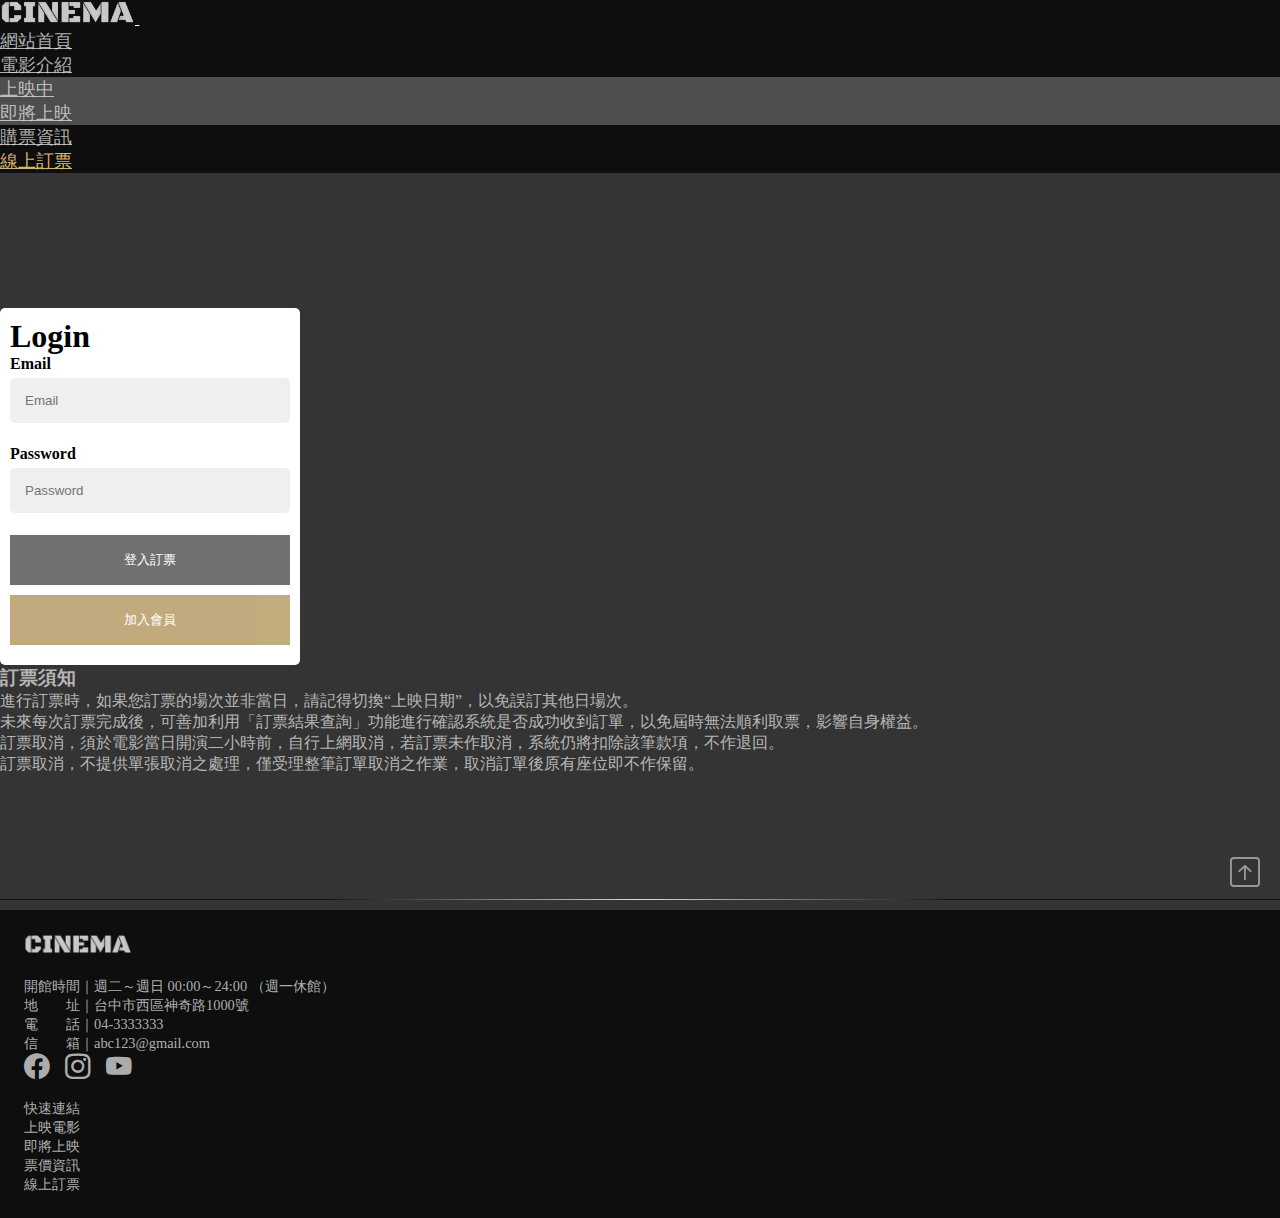
<file: book.html>
<!DOCTYPE html>
<html lang="en">
  <head>
    <meta charset="UTF-8" />
    <meta name="viewport" content="width=device-width, initial-scale=1.0" />
    <title>線上訂票</title>
    <base target="_self" />
    <link
      href="https://cdn.jsdelivr.net/npm/bootstrap@5.2.3/dist/css/bootstrap.min.css"
      rel="stylesheet"
      integrity="sha384-rbsA2VBKQhggwzxH7pPCaAqO46MgnOM80zW1RWuH61DGLwZJEdK2Kadq2F9CUG65"
      crossorigin="anonymous"
    />
    <link
      rel="stylesheet"
      href="https://cdn.jsdelivr.net/npm/bootstrap-icons@1.10.5/font/bootstrap-icons.css"
    />
    <link rel="stylesheet" href="./style/style.css" />
    <link rel="stylesheet" href="./style/style_2.css" />
  </head>

  <body>
    <nav class="navbar navbar-expand-lg py-1 fixed-top">
      <div class="container-fluid">
        <a class="navbar-brand fs-2" href="index.html">
          <img src="./img/logo-removebg-preview.png" class="logo mb-2 ms-1" />
        </a>
        <button
          class="navbar-toggler"
          type="button"
          data-bs-toggle="collapse"
          data-bs-target="#navbarSupportedContent"
          aria-controls="navbarSupportedContent"
          aria-expanded="false"
          aria-label="Toggle navigation"
        >
          <span class="navbar-toggler-icon"></span>
        </button>
        <div class="collapse navbar-collapse" id="navbarSupportedContent">
          <ul class="navbar-nav me-auto mb-2 mb-lg-0">
            <li class="nav-item">
              <a class="nav-link px-3" aria-current="page" href="index.html"
                >網站首頁</a
              >
            </li>
            <li class="nav-item dropdown">
              <a
                class="nav-link px-3 dropdown-toggle"
                href="#"
                role="button"
                data-bs-toggle="dropdown"
                aria-expanded="false"
              >
                電影介紹
              </a>
              <ul class="dropdown-menu">
                <li>
                  <a class="dropdown-item" href="ingmovie.html">上映中</a>
                </li>
                <li>
                  <a class="dropdown-item" href="commovies.html">即將上映</a>
                </li>
              </ul>
            </li>
            <li class="nav-item">
              <a class="nav-link px-3" aria-current="page" href="price.html"
                >購票資訊</a
              >
            </li>
            <li class="nav-item">
              <a class="nav-link px-3 home active" aria-current="page" href="#"
                >線上訂票</a
              >
            </li>
          </ul>
          <!-- 搜尋功能 -->
          <!-- <form
            id="searchArea"
            class="d-flex justify-content-sm-start p-1"
            role="search"
          >
            <input
              class="form-control me-3 w-75 navInput"
              type="search"
              placeholder="Search"
              aria-label="Search"
            />
            <button class="btn btn-outline-success btn-sm navBtn" type="submit">
              Search
            </button>
          </form> -->
          <!-- 切換顏色功能 -->
          <!-- <div class="form-check form-switch">
            <label class="form-check-label" for="colorSwitch"></label>
            <i class="bi bi-moon-stars-fill text-light fs-6"></i>
            <input
              class="form-check-input"
              type="checkbox"
              role="switch"
              id="colorSwitch"
            />
            <label class="form-check-label" for="colorSwitch"
              ><i class="bi bi-brightness-high-fill text-light fs-5"></i
            ></label>
          </div> -->
        </div>
      </div>
      <div id="line"></div>
    </nav>
    <!-- 訂票 -->
    <section class="book container d-flex justify-content-around flex-wrap">
      <div class="form-popup mb-2" id="myForm">
        <form class="form-container my-3">
          <h1>Login</h1>

          <label for="email"><b>Email</b></label>
          <input type="text" placeholder="Email" name="email" required />

          <label for="psw"><b>Password</b></label>
          <input type="password" placeholder="Password" name="psw" required />

          <button type="submit" class="btn" id="login">登入訂票</button>
          <button type="submit" class="btn" id="join">加入會員</button>
        </form>
      </div>

      <div class="contentArea mx-2">
        <h3 class="my-3 text-white">訂票須知</h3>
        <p>
          進行訂票時，如果您訂票的場次並非當日，請記得切換“上映日期”，以免誤訂其他日場次。
        </p>
        <p>
          未來每次訂票完成後，可善加利用「訂票結果查詢」功能進行確認系統是否成功收到訂單，以免屆時無法順利取票，影響自身權益。
        </p>
        <p>
          訂票取消，須於電影當日開演二小時前，自行上網取消，若訂票未作取消，系統仍將扣除該筆款項，不作退回。
        </p>
        <p>
          訂票取消，不提供單張取消之處理，僅受理整筆訂單取消之作業，取消訂單後原有座位即不作保留。
        </p>
      </div>
    </section>
    <!-- 頁尾 -->
    <footer class="container-100 d-flex">
      <div class="footinfo mx-5">
        <img src="./img/logo-removebg-preview.png" />
        <p>開館時間｜週二～週日 00:00～24:00 （週一休館）</p>
        <p>地　　址｜台中市西區神奇路1000號</p>
        <p>電　　話｜04-3333333</p>
        <p>信　　箱｜abc123@gmail.com</p>
        <a href="#"><i class="bi bi-facebook"></i></a>
        <a href="#"><i class="bi bi-instagram"></i></a>
        <a href="#"><i class="bi bi-youtube"></i></a>
      </div>
      <div class="footlink d-flex flex-column text-center mx-5">
        <p class="text-light">快速連結</p>
        <p><a href="./ingmovie.html">上映電影</a></p>
        <p><a href="./commovies.html">即將上映</a></p>
        <p><a href="./price.html">票價資訊</a></p>
        <p><a href="./book.html">線上訂票</a></p>
      </div>
      <a href="#"><i class="bi bi-arrow-up-square top"></i></a>

    </footer>
  </body>
</html>
</file>
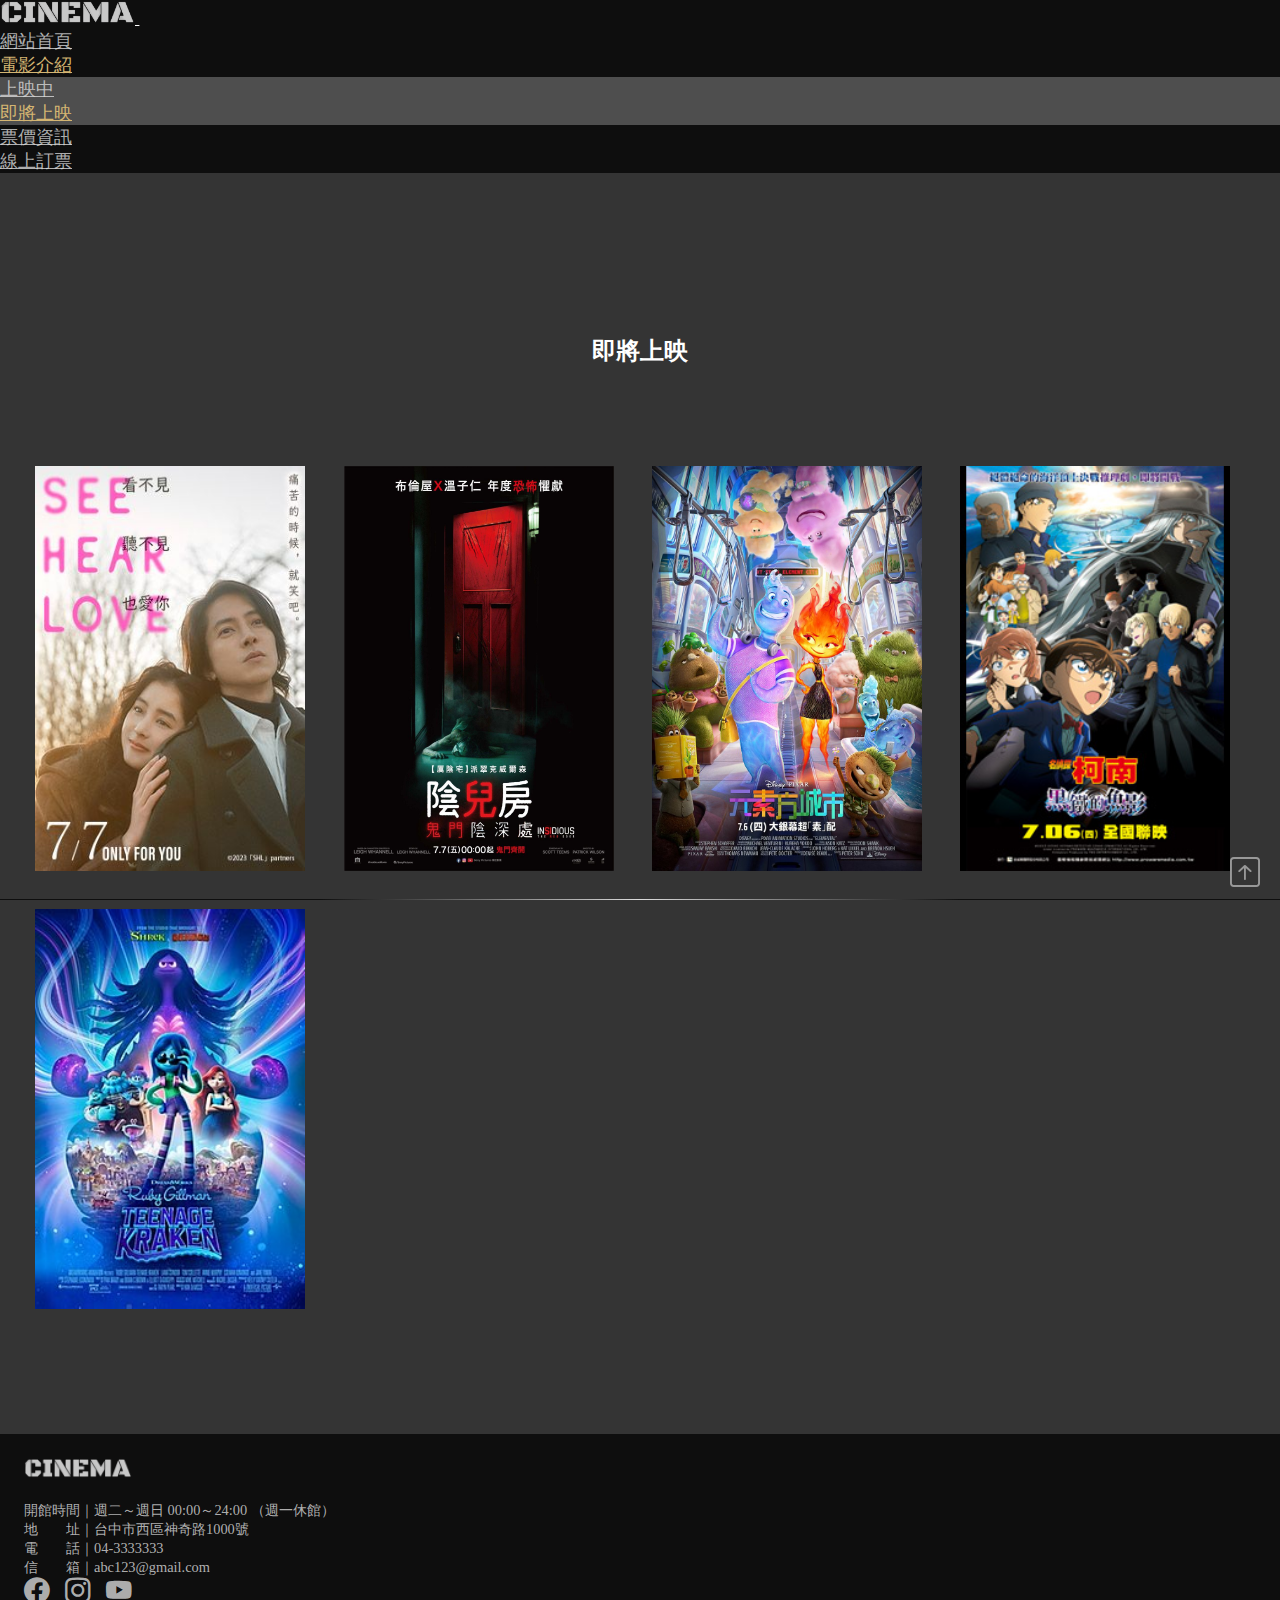
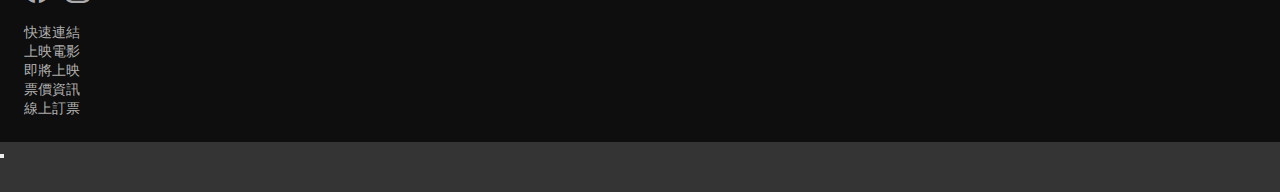
<file: commovies.html>
<!DOCTYPE html>
<html lang="en">
  <head>
    <meta charset="UTF-8" />
    <meta name="viewport" content="width=device-width, initial-scale=1.0" />
    <title>即將上映</title>
    <base target="_self" />

    <link
      href="https://cdn.jsdelivr.net/npm/bootstrap@5.2.3/dist/css/bootstrap.min.css"
      rel="stylesheet"
      integrity="sha384-rbsA2VBKQhggwzxH7pPCaAqO46MgnOM80zW1RWuH61DGLwZJEdK2Kadq2F9CUG65"
      crossorigin="anonymous"
    />
    <link
      rel="stylesheet"
      href="https://cdn.jsdelivr.net/npm/bootstrap-icons@1.10.5/font/bootstrap-icons.css"
    />
    <link rel="stylesheet" href="./style/style.css" />
    <link rel="stylesheet" href="./style/style_2.css" />
  </head>

  <body>
    <!-- 導覽列 -->
    <nav class="navbar navbar-expand-lg py-1 fixed-top">
      <div class="container-fluid">
        <a class="navbar-brand fs-2" href="index.html">
          <img src="./img/logo-removebg-preview.png" class="logo mb-2 ms-1" />
        </a>
        <button
          class="navbar-toggler"
          type="button"
          data-bs-toggle="collapse"
          data-bs-target="#navbarSupportedContent"
          aria-controls="navbarSupportedContent"
          aria-expanded="false"
          aria-label="Toggle navigation"
        >
          <span class="navbar-toggler-icon"></span>
        </button>
        <div class="collapse navbar-collapse" id="navbarSupportedContent">
          <ul class="navbar-nav me-auto mb-2 mb-lg-0">
            <li class="nav-item">
              <a class="nav-link px-3" aria-current="page" href="index.html"
                >網站首頁</a
              >
            </li>
            <li class="nav-item dropdown">
              <a
                class="nav-link px-3 dropdown-toggle home active"
                href="#"
                role="button"
                data-bs-toggle="dropdown"
                aria-expanded="false"
              >
                電影介紹
              </a>
              <ul class="dropdown-menu">
                <li>
                  <a class="dropdown-item" href="./ingmovie.html">上映中</a>
                </li>
                <li>
                  <a class="dropdown-item home" href="#">即將上映</a>
                </li>
              </ul>
            </li>
            <li class="nav-item">
              <a class="nav-link px-3" aria-current="page" href="price.html"
                >票價資訊</a
              >
            </li>
            <li class="nav-item">
              <a class="nav-link px-3" aria-current="page" href="book.html"
                >線上訂票</a
              >
            </li>
          </ul>
          <!-- 搜尋功能 -->
          <!-- <form
            id="searchArea"
            class="d-flex justify-content-sm-start p-1"
            role="search"
          >
            <input
              class="form-control me-3 w-75 navInput"
              type="search"
              placeholder="Search"
              aria-label="Search"
            />
            <button class="btn btn-outline-success btn-sm navBtn" type="submit">
              Search
            </button>
          </form> -->
          <!-- 切換顏色功能 -->
          <!-- <div class="form-check form-switch">
            <label class="form-check-label" for="colorSwitch"></label>
            <i class="bi bi-moon-stars-fill text-light fs-6"></i>
            <input
              class="form-check-input"
              type="checkbox"
              role="switch"
              id="colorSwitch"
            />
            <label class="form-check-label" for="colorSwitch"
              ><i class="bi bi-brightness-high-fill text-light fs-5"></i
            ></label>
          </div> -->
        </div>
      </div>
      <div id="line"></div>
    </nav>
    <h2 class="title">即將上映</h2>
    <section
      class="container-100 comMoviesArea d-flex justify-content-center"
    ></section>
    <!-- 頁尾 -->
    <footer class="container-100 d-flex">
      <div class="footinfo mx-5">
        <img src="./img/logo-removebg-preview.png" />
        <p>開館時間｜週二～週日 00:00～24:00 （週一休館）</p>
        <p>地　　址｜台中市西區神奇路1000號</p>
        <p>電　　話｜04-3333333</p>
        <p>信　　箱｜abc123@gmail.com</p>
        <a href="#"><i class="bi bi-facebook"></i></a>
        <a href="#"><i class="bi bi-instagram"></i></a>
        <a href="#"><i class="bi bi-youtube"></i></a>
      </div>
      <div class="footlink d-flex flex-column text-center mx-5">
        <p class="text-light">快速連結</p>
        <p><a href="./ingmovie.html">上映電影</a></p>
        <p><a href="./commovies.html">即將上映</a></p>
        <p><a href="./price.html">票價資訊</a></p>
        <p><a href="./book.html">線上訂票</a></p>
      </div>
      <a href="#"><i class="bi bi-arrow-up-square top"></i></a>

    </footer>
    <!-- 資訊視窗 -->
    <div
      class="modal fade modal-lg"
      id="infoModal"
      tabindex="-1"
      aria-labelledby="exampleModalLabel"
      aria-hidden="true"
    >
      <div class="modal-dialog">
        <div class="modal-content">
          <div class="modal-header bg-black text-white">
            <h1 class="modal-title fs-5" id="ModalTitle"></h1>
            <button
              type="button"
              class="btn-close bg-light"
              data-bs-dismiss="modal"
              aria-label="Close"
            ></button>
          </div>
          <div class="ModalBody "></div>
        </div>
      </div>
    </div>

    <script src="https://cdn.jsdelivr.net/npm/bootstrap@5.2.3/dist/js/bootstrap.bundle.min.js"></script>
    <script src="./action/com.js"></script>
  </body>
</html>
</file>
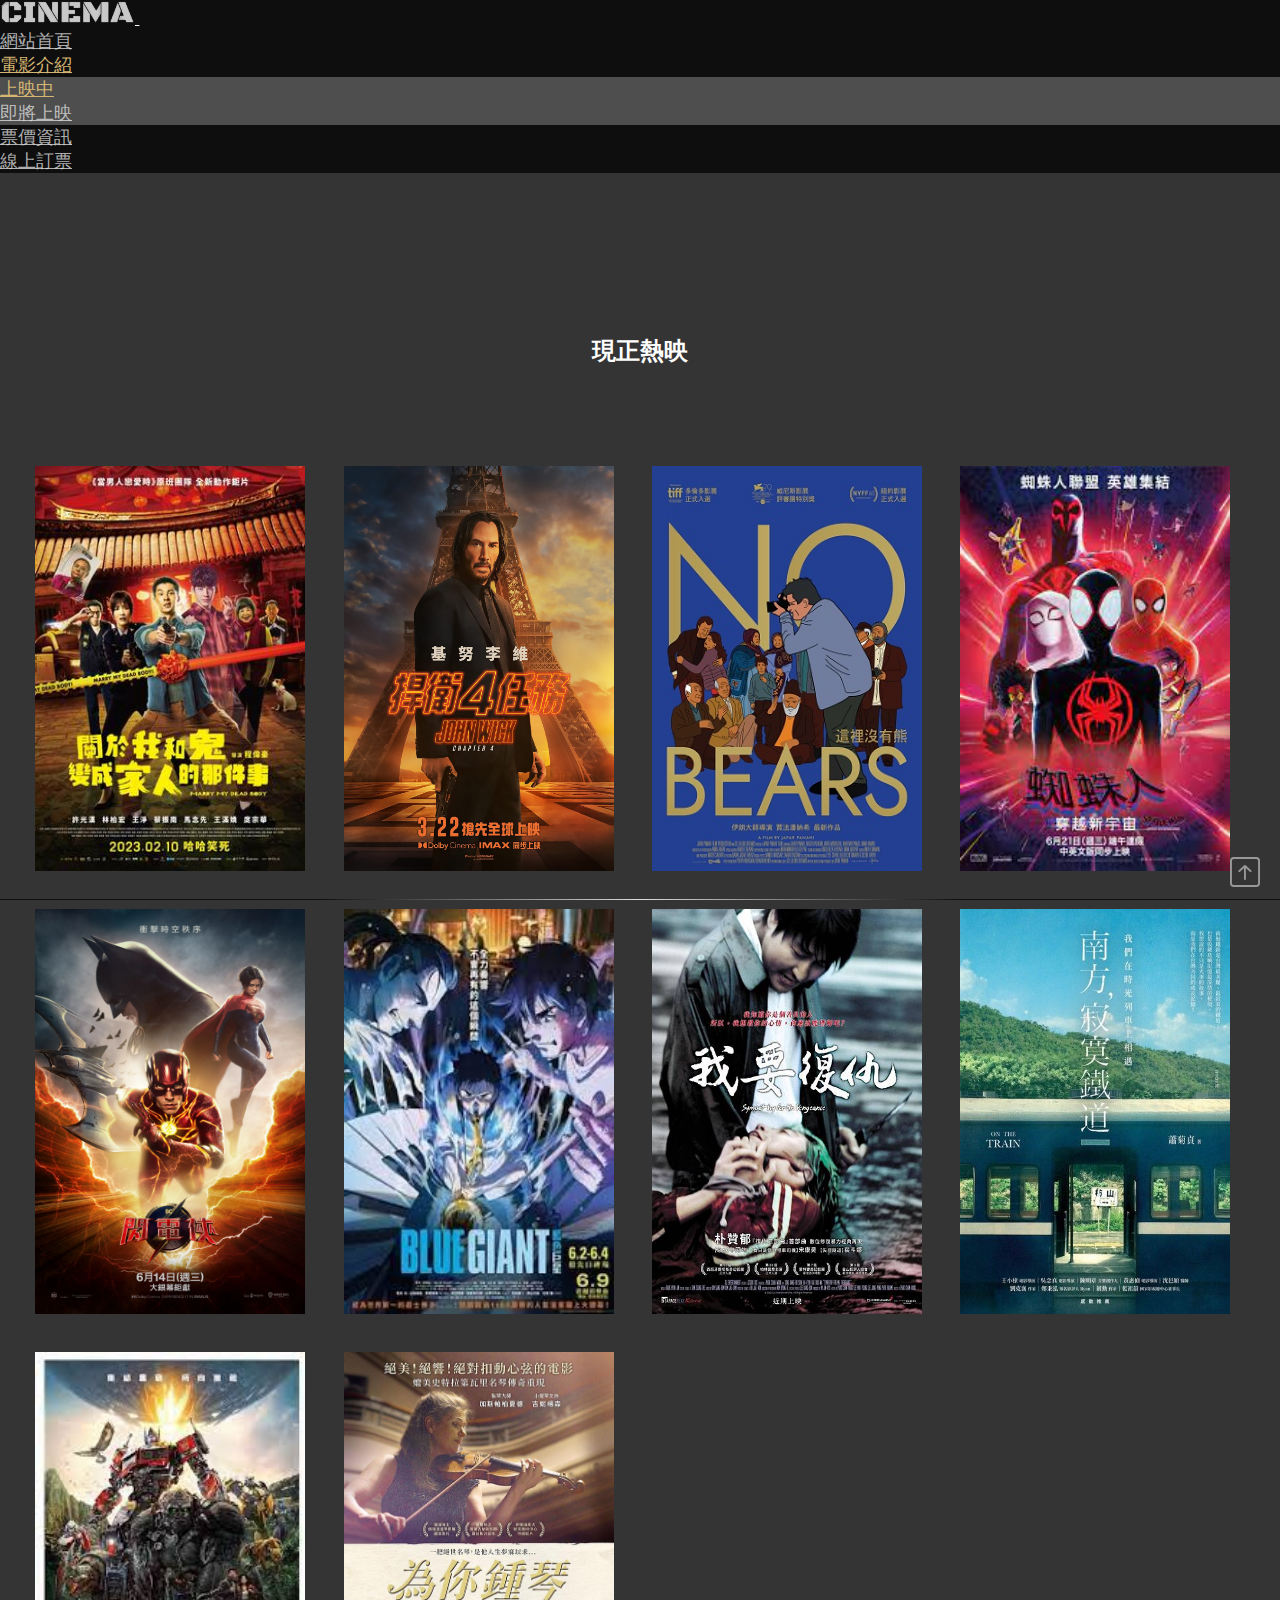
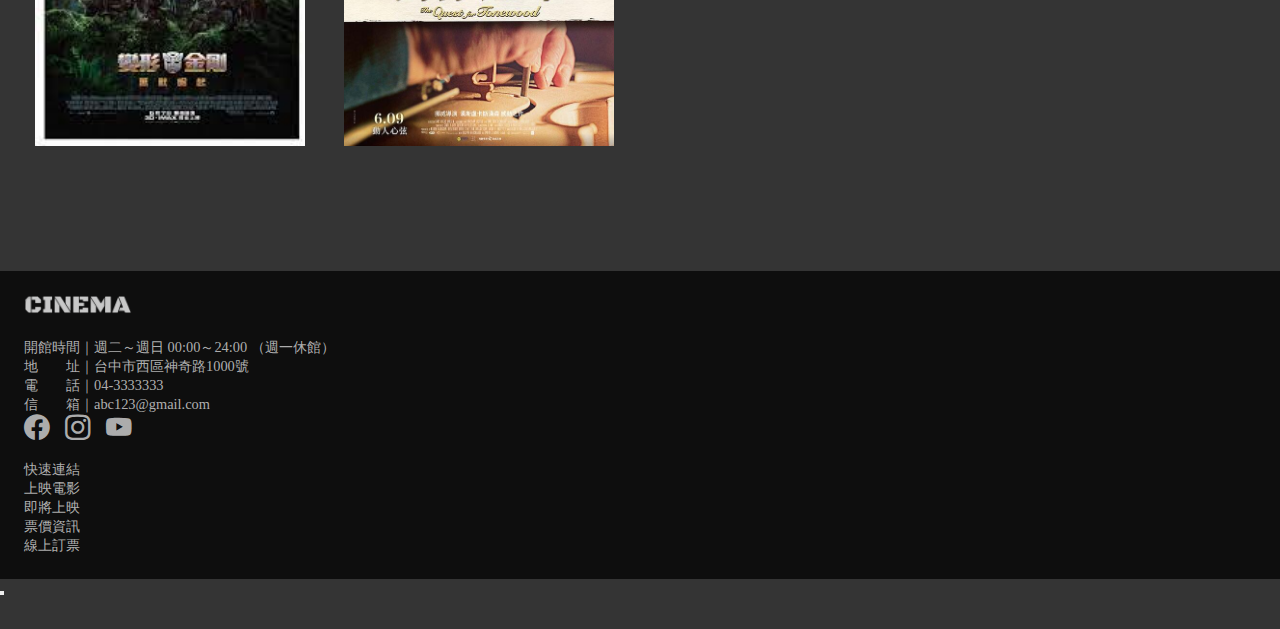
<file: ingmovie.html>
<!DOCTYPE html>
<html lang="en">
  <head>
    <meta charset="UTF-8" />
    <meta name="viewport" content="width=device-width, initial-scale=1.0" />
    <title>上映中</title>
    <base target="_self" />

    <link
      href="https://cdn.jsdelivr.net/npm/bootstrap@5.2.3/dist/css/bootstrap.min.css"
      rel="stylesheet"
      integrity="sha384-rbsA2VBKQhggwzxH7pPCaAqO46MgnOM80zW1RWuH61DGLwZJEdK2Kadq2F9CUG65"
      crossorigin="anonymous"
    />
    <link
      rel="stylesheet"
      href="https://cdn.jsdelivr.net/npm/bootstrap-icons@1.10.5/font/bootstrap-icons.css"
    />
    <link rel="stylesheet" href="./style/style.css" />
    <link rel="stylesheet" href="./style/style_2.css" />
  </head>

  <body>
    <!-- 導覽列 -->
    <nav class="navbar navbar-expand-lg py-1 fixed-top">
      <div class="container-fluid">
        <a class="navbar-brand fs-2" href="index.html">
          <img src="./img/logo-removebg-preview.png" class="logo mb-2 ms-1" />
        </a>
        <button
          class="navbar-toggler"
          type="button"
          data-bs-toggle="collapse"
          data-bs-target="#navbarSupportedContent"
          aria-controls="navbarSupportedContent"
          aria-expanded="false"
          aria-label="Toggle navigation"
        >
          <span class="navbar-toggler-icon"></span>
        </button>
        <div class="collapse navbar-collapse" id="navbarSupportedContent">
          <ul class="navbar-nav me-auto mb-2 mb-lg-0">
            <li class="nav-item">
              <a class="nav-link px-3" aria-current="page" href="index.html"
                >網站首頁</a
              >
            </li>
            <li class="nav-item dropdown">
              <a
                class="nav-link px-3 dropdown-toggle active home"
                href="#"
                role="button"
                data-bs-toggle="dropdown"
                aria-expanded="false"
              >
                電影介紹
              </a>
              <ul class="dropdown-menu">
                <li>
                  <a class="dropdown-item home" href="./ingmovie.html"
                    >上映中</a
                  >
                </li>
                <li>
                  <a class="dropdown-item" href="./commovies.html">即將上映</a>
                </li>
              </ul>
            </li>
            <li class="nav-item">
              <a class="nav-link px-3" aria-current="page" href="price.html"
                >票價資訊</a
              >
            </li>
            <li class="nav-item">
              <a class="nav-link px-3" aria-current="page" href="book.html"
                >線上訂票</a
              >
            </li>
          </ul>
          <!-- 搜尋功能 -->
          <!-- <form
            id="searchArea"
            class="d-flex justify-content-sm-start p-1"
            role="search"
          >
            <input
              class="form-control me-3 w-75 navInput"
              type="search"
              placeholder="Search"
              aria-label="Search"
            />
            <button class="btn btn-outline-success btn-sm navBtn" type="submit">
              Search
            </button>
          </form> -->
          <!-- 切換顏色功能 -->
          <!-- <div class="form-check form-switch">
            <label class="form-check-label" for="colorSwitch"></label>
            <i class="bi bi-moon-stars-fill text-light fs-6"></i>
            <input
              class="form-check-input"
              type="checkbox"
              role="switch"
              id="colorSwitch"
            />
            <label class="form-check-label" for="colorSwitch"
              ><i class="bi bi-brightness-high-fill text-light fs-5"></i
            ></label>
          </div> -->
        </div>
      </div>
      <div id="line"></div>
    </nav>
    <h2 class="title">現正熱映</h2>

    <!-- 電影圖片 -->
    <section
      class="container-100 ingMoviesArea d-flex justify-content-center"
    ></section>

    <!-- 頁尾 -->
    <footer class="container-100 d-flex">
      <div class="footinfo mx-5">
        <img src="./img/logo-removebg-preview.png" />
        <p>開館時間｜週二～週日 00:00～24:00 （週一休館）</p>
        <p>地　　址｜台中市西區神奇路1000號</p>
        <p>電　　話｜04-3333333</p>
        <p>信　　箱｜abc123@gmail.com</p>
        <a href="#"><i class="bi bi-facebook"></i></a>
        <a href="#"><i class="bi bi-instagram"></i></a>
        <a href="#"><i class="bi bi-youtube"></i></a>
      </div>
      <div class="footlink d-flex flex-column text-center mx-5">
        <p class="text-light">快速連結</p>
        <p><a href="./ingmovie.html">上映電影</a></p>
        <p><a href="./commovies.html">即將上映</a></p>
        <p><a href="./price.html">票價資訊</a></p>
        <p><a href="./book.html">線上訂票</a></p>
      </div>
      <a href="#"><i class="bi bi-arrow-up-square top"></i></a>

    </footer>
    <!-- 資訊視窗 -->
    <div
      class="modal fade modal-lg"
      id="infoModal"
      tabindex="-1"
      aria-labelledby="exampleModalLabel"
      aria-hidden="true"
    >
      <div class="modal-dialog">
        <div class="modal-content">
          <div class="modal-header bg-black text-white">
            <h1 class="modal-title fs-5" id="ModalTitle"></h1>
            <button
              type="button"
              class="btn-close bg-light"
              data-bs-dismiss="modal"
              aria-label="Close"
            ></button>
          </div>
          <div class="ModalBody"></div>
        </div>
      </div>
    </div>
    <script src="https://cdn.jsdelivr.net/npm/bootstrap@5.2.3/dist/js/bootstrap.bundle.min.js"></script>
    <script src="./action/ing.js"></script>
  </body>
</html>
</file>
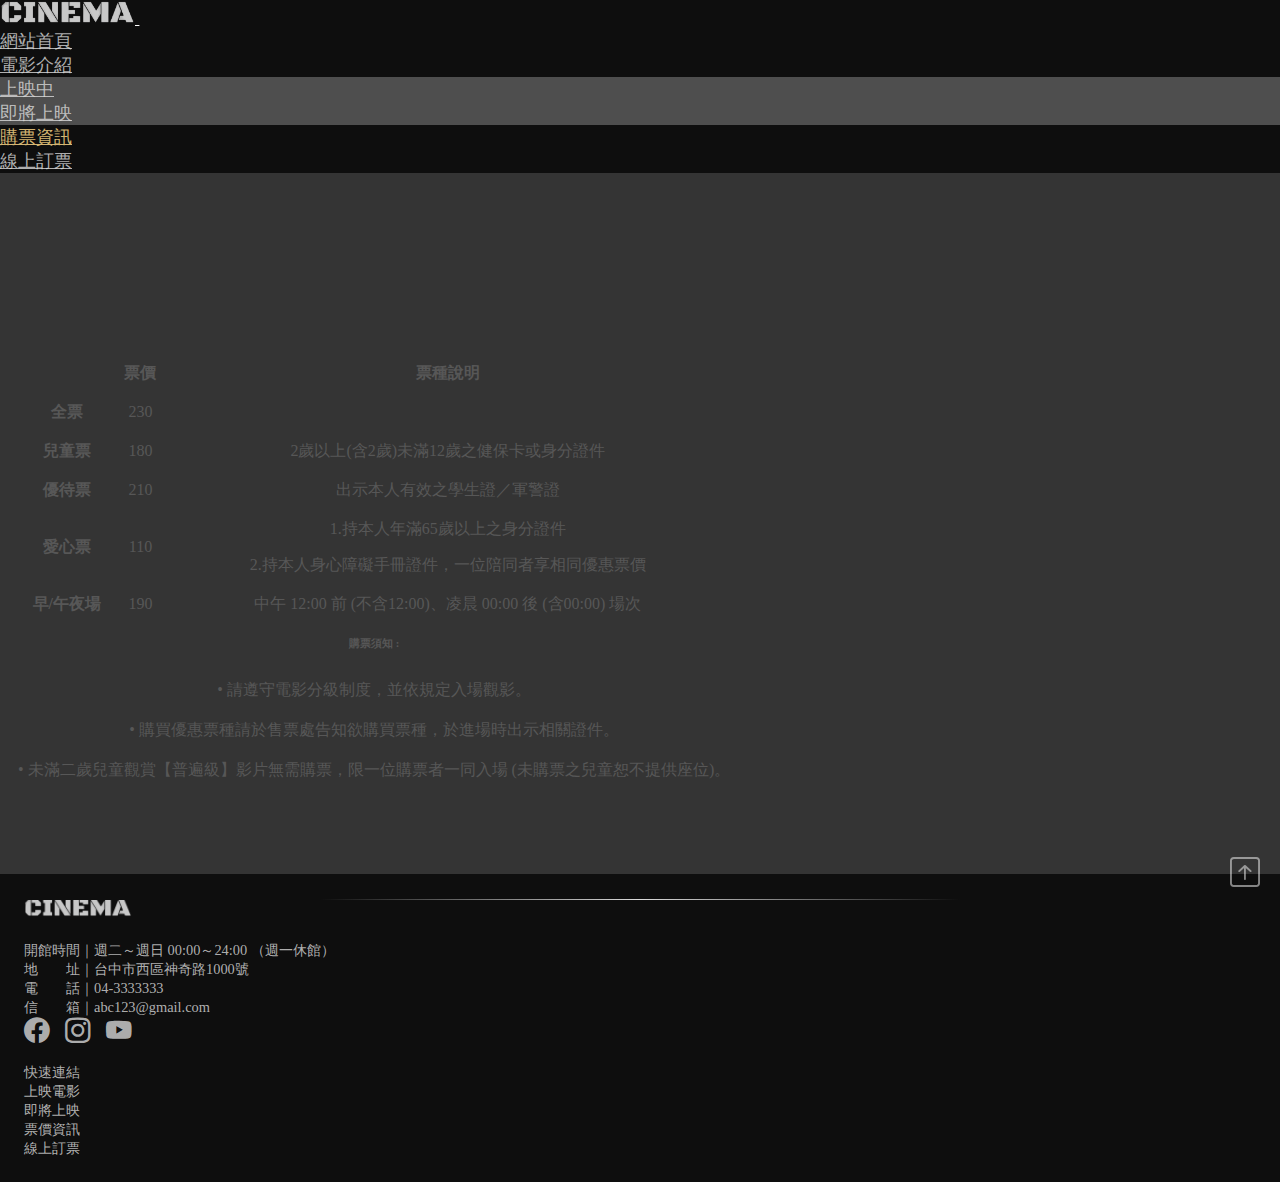
<file: price.html>
<!DOCTYPE html>
<html lang="en">

<head>
    <meta charset="UTF-8">
    <meta name="viewport" content="width=device-width, initial-scale=1.0">
    <title>購票資訊</title>
    <base target="_self" />

    <link
      href="https://cdn.jsdelivr.net/npm/bootstrap@5.2.3/dist/css/bootstrap.min.css"
      rel="stylesheet"
      integrity="sha384-rbsA2VBKQhggwzxH7pPCaAqO46MgnOM80zW1RWuH61DGLwZJEdK2Kadq2F9CUG65"
      crossorigin="anonymous"
    />
    <link
      rel="stylesheet"
      href="https://cdn.jsdelivr.net/npm/bootstrap-icons@1.10.5/font/bootstrap-icons.css"
    />
    <link rel="stylesheet" href="./style/style.css" />
    <link rel="stylesheet" href="./style/style_2.css" />

</head>

<body>
    <!-- 導覽列 -->
    <nav class="navbar navbar-expand-lg py-1 fixed-top">
        <div class="container-fluid">
            <a class="navbar-brand fs-2" href="index.html">
                <img src="./img/logo-removebg-preview.png" class="logo mb-2 ms-1" />
              </a>
      
            <button class="navbar-toggler" type="button" data-bs-toggle="collapse"
                data-bs-target="#navbarSupportedContent" aria-controls="navbarSupportedContent" aria-expanded="false"
                aria-label="Toggle navigation">
                <span class="navbar-toggler-icon"></span>
            </button>
            <div class="collapse navbar-collapse" id="navbarSupportedContent">
                <ul class="navbar-nav me-auto mb-2 mb-lg-0">
                    <li class="nav-item">
                        <a class="nav-link px-3" aria-current="page" href="index.html">網站首頁</a>
                    </li>
                    <li class="nav-item dropdown">
                        <a class="nav-link px-3 dropdown-toggle" href="#" role="button" data-bs-toggle="dropdown"
                            aria-expanded="false">
                            電影介紹
                        </a>
                        <ul class="dropdown-menu">
                            <li>
                                <a class="dropdown-item" href="./ingmovie.html">上映中</a>
                            </li>
                            <li>
                                <a class="dropdown-item" href="./commovies.html">即將上映</a>
                            </li>
                        </ul>
                    </li>
                    <li class="nav-item">
                        <a class="nav-link px-3 home active" aria-current="page" href="#">購票資訊</a>
                    </li>
                    <li class="nav-item">
                        <a class="nav-link px-3" aria-current="page" href="book.html">線上訂票</a>
                    </li>
                </ul>
                <!-- 搜尋功能 -->
                <!-- <form id="searchArea" class="d-flex justify-content-sm-start p-1" role="search">
                    <input class="form-control me-3 w-75 navInput" type="search" placeholder="Search"
                        aria-label="Search" />
                    <button class="btn btn-outline-success btn-sm navBtn" type="submit">
                        Search
                    </button>
                </form> -->
                <!-- 切換顏色功能 -->
                <!-- <div class="form-check form-switch">
                    <label class="form-check-label" for="colorSwitch"></label>
                    <i class="bi bi-moon-stars-fill text-light fs-6"></i>
                    <input
                      class="form-check-input"
                      type="checkbox"
                      role="switch"
                      id="colorSwitch"
                    />
                    <label class="form-check-label" for="colorSwitch"
                      ><i class="bi bi-brightness-high-fill text-light fs-5"></i
                    ></label>
                  </div>
        
            </div> -->
        </div>
        <div id="line"></div>
    </nav>
    <!-- 價目表 -->
    <section class="priceArea">
    <table class="table container table-striped table-light ">
        <thead>
            <tr>
                <th scope="col"></th>
                <th scope="col">票價</th>
                <th scope="col">票種說明</th>
            </tr>
        </thead>
        <tbody>
            <tr >
                <th scope="row">全票</th>
                <td>230</td>
                <td></td>
            </tr>
            <tr>
                <th scope="row">兒童票</th>
                <td>180</td>
                <td>2歲以上(含2歲)未滿12歲之健保卡或身分證件</td>
            </tr>
            <tr>
                <th scope="row">優待票</th>
                <td>210</td>
                <td>出示本人有效之學生證／軍警證</td>
            </tr>
            <tr>
                <th scope="row">愛心票</th>
                <td>110</td>
                <td>1.持本人年滿65歲以上之身分證件</br>2.持本人身心障礙手冊證件，一位陪同者享相同優惠票價</td>
            </tr>
            <tr>
                <th scope="row">早/午夜場</th>
                <td>190</td>
                <td>中午 12:00 前 (不含12:00)、凌晨 00:00 後 (含00:00) 場次</td>
            </tr>
            <tr class="text-start">
                <td colspan="3" class="px-4 py-4" >
                    <h6>購票須知 :</h6>
                    <p>• 請遵守電影分級制度，並依規定入場觀影。</p>
                    <p>• 購買優惠票種請於售票處告知欲購買票種，於進場時出示相關證件。</p>
                    <p>• 未滿二歲兒童觀賞【普遍級】影片無需購票，限一位購票者一同入場 (未購票之兒童恕不提供座位)。</p>
                </td>


            </tr>
        </tbody>
    </table>
</section>
        <!-- 頁尾 -->
        <footer class="container-100 d-flex">
            <div class="footinfo mx-5">
              <img src="./img/logo-removebg-preview.png" />
              <p>開館時間｜週二～週日 00:00～24:00 （週一休館）</p>
              <p>地　　址｜台中市西區神奇路1000號</p>
              <p>電　　話｜04-3333333</p>
              <p>信　　箱｜abc123@gmail.com</p>
              <a href="#"><i class="bi bi-facebook"></i></a>
              <a href="#"><i class="bi bi-instagram"></i></a>
              <a href="#"><i class="bi bi-youtube"></i></a>
            </div>
            <div class="footlink d-flex flex-column text-center mx-5">
              <p class="text-light">快速連結</p>
              <p><a href="./ingmovie.html">上映電影</a></p>
              <p><a href="./commovies.html">即將上映</a></p>
              <p><a href="./price.html">票價資訊</a></p>
              <p><a href="./book.html">線上訂票</a></p>
            </div>
            <a href="#"><i class="bi bi-arrow-up-square top"></i></a>

          </footer>
      
    <script src="https://cdn.jsdelivr.net/npm/bootstrap@5.2.3/dist/js/bootstrap.bundle.min.js"></script>
    <script src="./action/com.js"></script>

</body>

</html>
</file>
<file: style/style.css>
* {
  margin: 0;
  padding: 0;
  box-sizing: border-box;
}
body {
  background-color: #343434;
}

/* 導覽列 */
.navbar {
  background-color: rgb(14, 14, 14);
  z-index: 100;
}
/* .navBtn {
  background-color: #d4b572;
  border: none;
  color: #422b14;
}
#searchArea > .navBtn:active {
  background-color: #d4b572;
  border: none;
  color: #422b14;
  box-shadow: none;
}
.navBtn:hover {
  background-color: #422b14;
  border: none;
  color: #d4b572;
  box-shadow: 0px 0px 5px 1px rgb(255, 255, 255);
}
.navInput:focus {
  border: none;
  box-shadow: 0px 0px 5px 1px rgb(245, 237, 170);
} */
img.logo {
  width: 15vh;
  min-width: 100px;
}
.navbar-toggler {
  background-color: rgba(217, 217, 217, 0.808);
  border: none;
}
.navbar a {
  color: rgba(217, 217, 217, 0.808);
  font-size: 1.1rem;
}
.navbar a:hover {
  color: #ffffff;
}
.navbar #navbarSupportedContent a:focus {
  color: #d4b572;
}
.navbar #navbarSupportedContent a:active {
  color: #d4b572;
}
.navbar #navbarSupportedContent .home {
  color: #d4b572;
}
.dropdown-menu {
  background-color: rgb(78, 78, 78);
}
.dropdown-menu a {
  color: rgba(217, 217, 217, 0.808);
}
.dropdown-menu a:hover {
  background-color: #989898c2;
  color: white;
}
#line {
  width: 100%;
  height: 1px;
  position: absolute;
  bottom: 0px;
  z-index: 120;
  background-image: linear-gradient(
    to right,
    rgb(14, 14, 14),
    rgb(14, 14, 14),
    rgb(219, 219, 219),
    rgb(14, 14, 14),
    rgb(14, 14, 14)
  );
}
/* 輪播圖 */
.carousel-item > img {
  width: 100%;
  height: 46vh;
}
#topImg {
  position: relative;
  top: 55px;
}
/* 精選電影 */
.movies {
  position: relative;
  text-align: center;
  width: 100%;
  padding-top: 8rem;
  height: 90vh;
  background-color: inherit;
  margin-bottom: 4rem;
}
#bgImg1 {
  width: 70vw;
  height: 3vh;
  background-color: #757679;
  position: absolute;
  z-index: 0;
}
.movies h2 {
  position: relative;
  z-index: 1;
  font-size: 2.8rem;
  color: white;
  text-shadow: 0px 0px 3px white;
}

.movies button {
  background-color: inherit;
  color: rgb(180, 180, 180);
  border: none;
  position: relative;
  z-index: 1;
}
.movies button:hover {
  color: #ffffff;
  text-shadow: 0px 0px 3px white;
}
.card {
  width: 30vh;
  position: relative;
  z-index: 1;
}
/* 焦點電影 */

.focus {
  padding-bottom: 5rem;
  width: 100%;
  height: 80vh;
  color: white;
}
#focus1 {
  border-top: 3px solid white;
  background-image: linear-gradient(
    to right,
    #67686c,
    #343434,
    rgb(39, 39, 39)
  );
  border-image: linear-gradient(to right, #818080, #343434, rgb(39, 39, 39));
  border-image-slice: 1;
  position: sticky;
  top: 50px;
}
#focus2 {
  border-top: 3px solid white;
  background-image: linear-gradient(
    to right,
    #78797c,
    #575656,
    rgb(60, 60, 60)
  );
  border-image: linear-gradient(to right, #8a8a8a, #555555, rgb(60, 60, 60));
  border-image-slice: 1;
  position: sticky;
  top: 50px;
}
#focus3 {
  position: relative;
  z-index: 1;
  border-top: 3px solid white;
  background-image: linear-gradient(
    to right,
    #9b9c9d,
    #6e6e6e,
    rgb(82, 82, 82)
  );
  border-image: linear-gradient(to right, #a8a8a8, #6a6969, rgb(82, 82, 82));
  border-image-slice: 1;
}
.focus > iframe {
  width: 90vh;
  height: 55vh;
  box-shadow: 0px 0px 15px 5px white;
}
.focusInfo p {
  margin-top: 2rem;
  color: rgba(255, 255, 255, 0.706);
}
/* Activity */
.activity {
  position: relative;
  width: 100%;
  background-color: inherit;
  position: relative;
  z-index: 10;
  padding: 10vh;
}
.actArea {
  width: 30%;
  height: 40vh;
  margin: 1rem;
  background-color: #1b1b1b;
  color: rgb(217, 217, 217);
  flex: 1 1 360px;
}
.actArea button {
  border: none;
  background-color: #d4b572;
  padding: 0.5rem;
  margin: 0.5rem 0;
  color: rgb(58, 41, 27);
}
.actArea button:hover {
  transform: scale(1.1);
  background-color: #dfc58b;
}
.textArea {
  padding: 2rem;
}
/* 頁尾 */
footer {
  position: relative;
  background-color: rgb(14, 14, 14);
  width: 100%;
  font-size: 0.9rem;
  color: rgba(217, 217, 217, 0.808);
  padding: 1.5rem;
  flex-wrap: wrap;
}
.footer a:hover {
  color: white;
}
.footinfo {
  margin-bottom: 1rem;
}
.footinfo > img {
  width: 12vh;
  margin-bottom: 1.2rem;
}
.footinfo > a {
  color: rgba(217, 217, 217, 0.808);
  margin-right: 0.7rem;
  font-size: 1.6rem;
}
.footinfo > a:hover {
  color: white;
  text-shadow: 0px 0px 5px white;
}
.footlink a {
  text-decoration: none;
  color: rgba(217, 217, 217, 0.808);
  font-size: 0.9rem;
}
.footlink a:link {
  text-decoration: none;
  color: rgba(217, 217, 217, 0.808);
}
.footlink a:hover {
  color: white;
}
.top{
  position: fixed;
  bottom: 10px;
  right: 20px;
  font-size: 30px;
  z-index: 100;
  color: rgba(255, 255, 255, 0.493);
}
.top:hover{
  color: white;
  text-shadow: 0 0 2px white;
}
/* ＲＷＤ  */
@media screen and (max-width: 830px) {
  .carousel-item > img {
    height: 52vw;
  }
  .movies {
    padding-top: 5rem;
  }
}
@media screen and (max-height: 490px) {
  .movies {
    min-height: 400px;
  }
  .focus {
    min-height: 300px;
    padding-top: 6rem;
    padding-bottom: 10rem;
    display: flex;
    flex-direction: column;
    align-items: center;
    justify-content: center;
    text-align: center;
  }
}
@media screen and (max-width: 885px) {
  .focus {
    display: flex;
    flex-direction: column;
    align-items: center;
    justify-content: center;
    text-align: center;
  }

  .focusInfo p {
    display: none;
  }
  .focus > iframe {
    min-width: 280px;
    width: 50vh;
    height: 35vh;
    margin-top: 1.5rem;
  }
}
@media screen and (max-width: 500px) {
  .activity {
    padding: 1vh;
  }
  .actArea {
    width: 30%;
    height: 35vh;
    margin: 1rem;

    background-color: #1b1b1b;
    color: rgb(217, 217, 217);
    font-size: 0.8rem;
    flex: 1 1 300px;
  }
  .actArea button {
    border: none;
    background-color: #d4b572;
    padding: 0.5rem;
    margin: 0.1rem 0;
  }
  .textArea {
    padding: 0.8rem;
  }
  .textArea h5 {
    font-size: 1rem;
  }
}
/* switch color */
/* .ch-body-color {
  background-color: white;
} */
</file>
<file: style/style_2.css>
* {
  padding: 0;
  margin: 0;
  box-sizing: border-box;
}
/* 電影圖片 */
.title {
  position: relative;
  top: 18vh;
  text-align: center;
  color: white;
}
.ingMoviesArea {
  display: flex;
  flex-wrap: wrap;
  padding: 1rem;
  margin-top: 25vh;
  margin-bottom: 10vh;
}
.comMoviesArea {
  display: flex;
  flex-wrap: wrap;
  padding: 1rem;
  margin-top: 25vh;
  margin-bottom: 10vh;
}

.movie_div {
  position: relative;
  width: 30vh;
  margin: 1.2rem;
  object-fit: cover;
}

.movie_img {
  display: block;
  width: 100%;
  height: 100%;
}

.overlay {
  position: absolute;
  bottom: 0;
  left: 0;
  right: 0;
  top: 0;
  background-color: #000000b8;
  overflow: hidden;
  width: 100%;
  height: 100%;
  opacity: 0;
  transition: 0.35s ease;
}

.movie_div:hover .overlay {
  opacity: 1;
  cursor: pointer;
  box-shadow: 0px 0px 10px 3px white;
}

.movies_title {
  color: white;
  font-size: 1rem;
  position: absolute;
  top: 50%;
  left: 50%;
  width: 90%;
  transform: translate(-50%, -50%);
  text-align: center;
}
/* Modal */

.ModalBody {
  padding: 1rem;
}
.modalInfo {
  display: flex;
  flex-direction: column;
  align-items: center;
  line-height: 2rem;
}
.modalInfo > iframe {
  width: 100%;
  height: 40vh;
}
/* 票價表 */
.priceArea {
  text-align: center;
  margin: 20vh 1rem 10vh 1rem;
}

tr,
td,
th {
  line-height: 2.3rem;
  color: rgb(87, 87, 87);
}
table p {
  margin-top: 1rem;
  line-height: 1.5rem;
}
/* 訂票 */
.book {
  margin-top: 15vh;
  margin-bottom: 15vh;
}
.contentArea {
  color: rgba(217, 217, 217, 0.808);
}
.form-container {
  max-width: 300px;
  padding: 10px;
  background-color: white;
  border-radius: 5px;
}
.form-container input[type="text"],
.form-container input[type="password"] {
  width: 100%;
  padding: 15px;
  margin: 5px 0 22px 0;
  border: none;
  border-radius: 5px;
  background: #efefef;
}
.form-container input[type="text"]:focus,
.form-container input[type="password"]:focus {
  box-shadow: 0px 0px 3px 2px rgb(128, 128, 128);
  outline: none;
}
.form-container .btn {
  color: white;
  padding: 16px 20px;
  border: none;
  cursor: pointer;
  width: 100%;
  margin-bottom: 10px;
  opacity: 0.8;
}
#login {
  background-color: #4e4d4d;
}
#join {
  background-color: #b2975e;
}
/* Add some hover effects to buttons */
.form-container .btn:hover,
.open-button:hover {
  opacity: 1;
}
</file>
